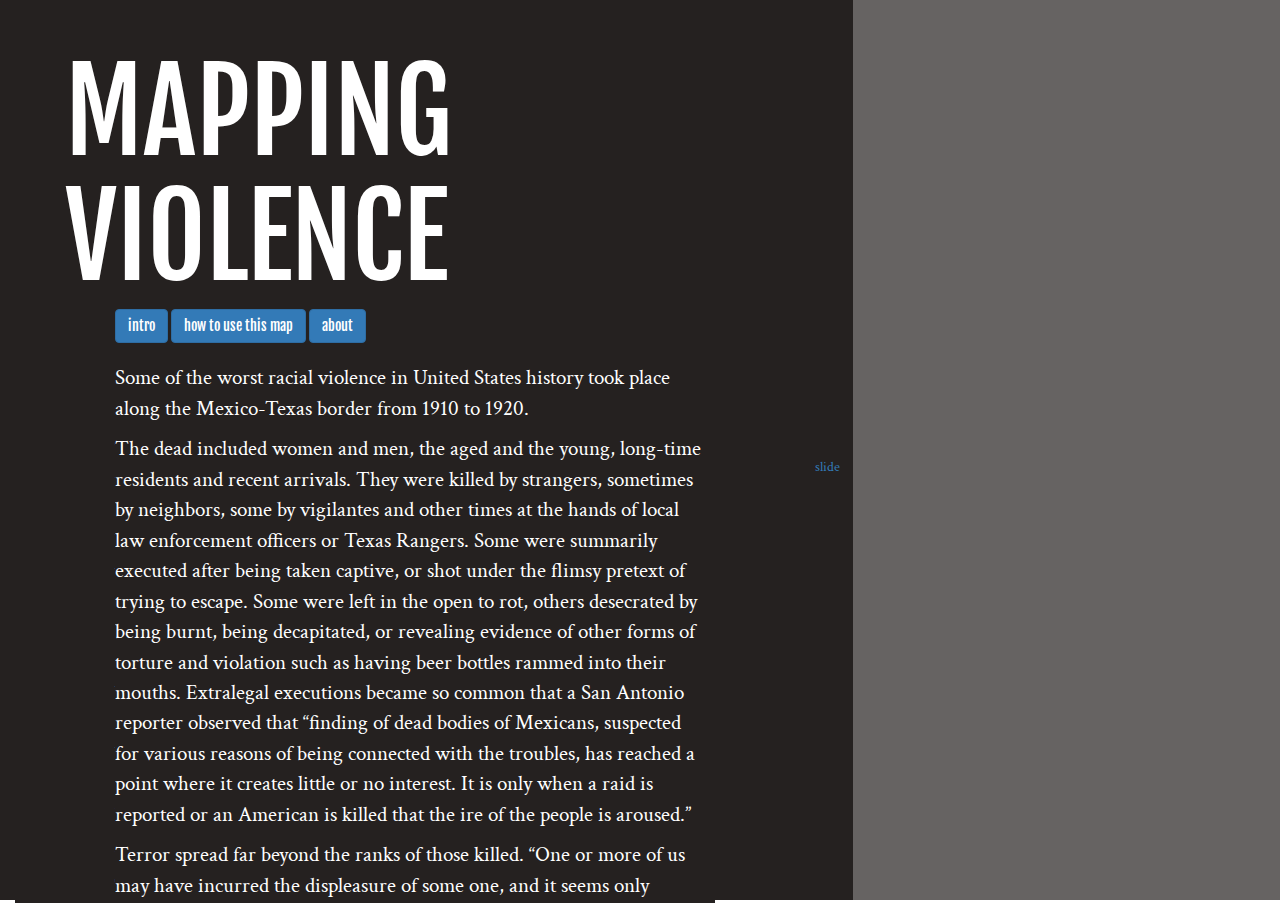
<file: index1.html>
<html> 
	<!-- mapping violence --> 
	<head> 
		<!-- css --> 
		<link rel="stylesheet" href="https://maxcdn.bootstrapcdn.com/bootstrap/3.3.7/css/bootstrap.min.css" type="text/css">
		<link rel="stylesheet" href="https://npmcdn.com/leaflet@1.0.0-rc.3/dist/leaflet.css" />

		<!-- fonts --> 
		<link href="https://fonts.googleapis.com/css?family=Crimson+Text|Fjalla+One" rel="stylesheet">

		<!-- jQuery -->
	    <script src="https://ajax.googleapis.com/ajax/libs/jquery/2.2.4/jquery.min.js"></script>
	    <script src="js/jquery.animate-colors.js"></script>

	    <!-- js --> 
	   	<script src="https://npmcdn.com/leaflet@1.0.0-rc.3/dist/leaflet.js"></script>
	</head> 

	<body> 
		
		<div id="coverPage" class="container-fluid">
			<div id="blackOverlay" class="col-md-12 col-sm-12"> </div> 
			<div id="infoPanel" class="col-md-8 col-sm-10"> 
			 	<h1 class="title"> MAPPING VIOLENCE </h1> 
			 	<div class="buttons"> 
			 		<button type="button" class="btn btn-primary">intro</button>
			 		<button type="button" class="btn btn-primary">how to use this map</button>
			 		<button type="button" class="btn btn-primary">about</button>
			 	</div> 
			 	<div id="introduction" class="infoScroll"> 
			 		<p> Some of the worst racial violence in United States history took place along the Mexico-Texas border from 1910 to 1920. </p> 

					<p>The dead included women and men, the aged and the young, long-time residents and recent arrivals.  They were killed by strangers, sometimes by neighbors, some by vigilantes and other times at the hands of local law enforcement officers or Texas Rangers.  Some were summarily executed after being taken captive, or shot under the flimsy pretext of trying to escape.  Some were left in the open to rot, others desecrated by being burnt, being decapitated, or revealing evidence of other forms of torture and violation such as having beer bottles rammed into their mouths. Extralegal executions became so common that a San Antonio reporter observed that “finding of dead bodies of Mexicans, suspected for various reasons of being connected with the troubles, has reached a point where it creates little or no interest.  It is only when a raid is reported or an American is killed that the ire of the people is aroused.” </p> 

					<p> Terror spread far beyond the ranks of those killed.  “One or more of us may have incurred the displeasure of some one, and it seems only necessary for that some one to whisper our names to an officer, to have us imprisoned and killed without an opportunity to prove in a fair trial, the falsity of the charges against us,” pleaded residents of Kingsville in a telegram to President Woodrow Wilson in 1916.  “[S]ome of us who sign this petition, may be killed without even knowing the name of him who accuses.  Our privileged denunciators may continue their infamous proceedings — answerable to no one.” </p> 

					<p> Far from being surreptitious, the violence was welcomed, celebrated, and even instigated at the highest levels of society and government.  As decapitated bodies floated down the Rio Grande and thousands fled to Mexico, one Texas paper spoke of “a serious surplus population that needs eliminating.”  Prominent politicians proposed putting all those of Mexican descent into “concentration camps” – and killing any who refused.  For a decade, people would come across skeletons in the south Texas brush, marked with execution-style bullet holes in the backs of their skulls. </p> 

					<p> The true toll will never be known, though scholars from the 1930s to the present have given estimates of from several hundred to five thousand killed. </p> 
			 	</div> 
			 	<div id="howToUseCover" class="infoScroll hidden"> 
			 		<p> write up a "how to use" section </p> 
			 	</div> 
			 	<div id="howToUseSmall" class="smallPanel hidden"> 
			 		<h1> HOW TO USE THIS MAP </hi> 
			 		<p> Each dot represents an incidence of violence </p> 
			 		<p> Click a dot to learn more about an incident </p> 
			 	</div> 
			 	<button type="button" id="slideLeft" class="btn btn-link">slide</button>
			</div> 
			<div id="mapid"> </div>
		</div> 


	</body> 

	<!-- TODO: put in separate doc --> 
	<style> 
		body { 
			font-family: 'Crimson Text', serif;
			-webkit-font-smoothing: antialiased;
		}

		h1 {
			font-family: 'Fjalla One', sans-serif;  
		}

		#mapid {
			height: 100%; 
		/*	position: absolute; */
			z-index: 0; 
		}

		#coverPage { 
			width:100%;
			padding-left: 0px; 
			padding-right: 0px;
			position: relative;
			z-index: 5; 
		}

		#blackOverlay { 
			position: absolute;
			height: 100%;
			z-index: 5; 
			background-color: #252120; 
			opacity: 0.7; 
		}

		#infoPanel { 
			height: 100%;
			position: absolute;
			z-index: 6; 
			background-color: #252120; 
			color: #ffffff;
		}

		.infoScroll { 
			width:700px;
			height:60%;
			overflow:auto;
			background-color: #252120;
			color:white;
			font-family: 'Crimson Text', serif;
			font-size: 16pt;
			margin-top:20px;
			padding-left: 100px; 
			padding-right: 10px;
		}

		#slideLeft { 
			position: absolute;
			right: 0px;
			vertical-align: middle;
			top: 50%;
		}

		.title { 
			font-family: 'Fjalla One', sans-serif;
			padding-top: 30px; 
			padding-left: 50px; 
			font-size: 85pt; 
		}

		.buttons { 
			padding-left: 100px;
			font-family: 'Fjalla One', sans-serif; 
		}

		.smallPanel { 
			color: #252120;
		}
	</style> 

	<!-- TODO: put in separate doc --> 
	<script> 
		var mymap = L.map('mapid').setView([27.4779, -99.5496], 8);
		L.tileLayer('https://api.mapbox.com/styles/v1/ejiao/cirpbdjyr0024g8nflf48lzs6/tiles/256/{z}/{x}/{y}@2x?access_token=pk.eyJ1IjoiZWppYW8iLCJhIjoiY2lycGJjdWc1MGV6ZGZhbThkOXNwNWNqbSJ9.JmvgWwuCzvSBa5ieYUXWtw', {
			attribution: "Map data &copy; © <a href='https://www.mapbox.com/about/maps/'>Mapbox</a> © <a href='http://www.openstreetmap.org/copyright'>OpenStreetMap</a>'", 
		    maxZoom: 18,
		    id: 'ejiao.139c2pig',
		    accessToken: 'pk.eyJ1IjoiZWppYW8iLCJhIjoiY2lycGJjdWc1MGV6ZGZhbThkOXNwNWNqbSJ9.JmvgWwuCzvSBa5ieYUXWtw'
		}).addTo(mymap);

		/* defining our red dot map marker */
		var redDot = L.icon({
		    iconUrl: 'red_circle.png',
		    shadowUrl: '',

		    iconSize:     [10, 10], // size of the icon
		    shadowSize:   [0, 0], // size of the shadow
		    iconAnchor:   [5, 5], // point of the icon which will correspond to marker's location
		    shadowAnchor: [0, 0],  // the same for the shadow
		    popupAnchor:  [5, 5] // point from which the popup should open relative to the iconAnchor
		});

		function loadMarkers() {
			var marker1 = L.marker([27.4779, -99.496], {icon: redDot}).addTo(mymap);
			var marker2 = L.marker([27.2, -98.5496], {icon: redDot}).addTo(mymap);
			var marker3 = L.marker([27.429, -98.246], {icon: redDot}).addTo(mymap);
			var marker4 = L.marker([27.23, -99.496], {icon: redDot}).addTo(mymap);
			L.marker([27.23, -99.56], {icon: redDot}).addTo(mymap);
			L.marker([27.123, -99.26], {icon: redDot}).addTo(mymap);
			L.marker([27.123, -99.26], {icon: redDot}).addTo(mymap);
			L.marker([26.9, -99.1], {icon: redDot}).addTo(mymap);
			L.marker([25.9017, -97.4975], {icon: redDot}).addTo(mymap);
			L.marker([25.9217, -97.675], {icon: redDot}).addTo(mymap);
		}

		$("#slideLeft").on("click", function() { 
			$("#infoPanel").animate({
		        width: '350px',
		        opacity: '0.75',
		        backgroundColor: '#eeeeea'
		    }, "slow");
			$(".title").hide();
			$(".buttons").hide(); 
			$(".infoScroll").hide();
			$("#blackOverlay").fadeOut("slow");
			$("#howToUseSmall").toggle(".hidden");
			loadMarkers();
		});
	</script> 


</html>
</file>
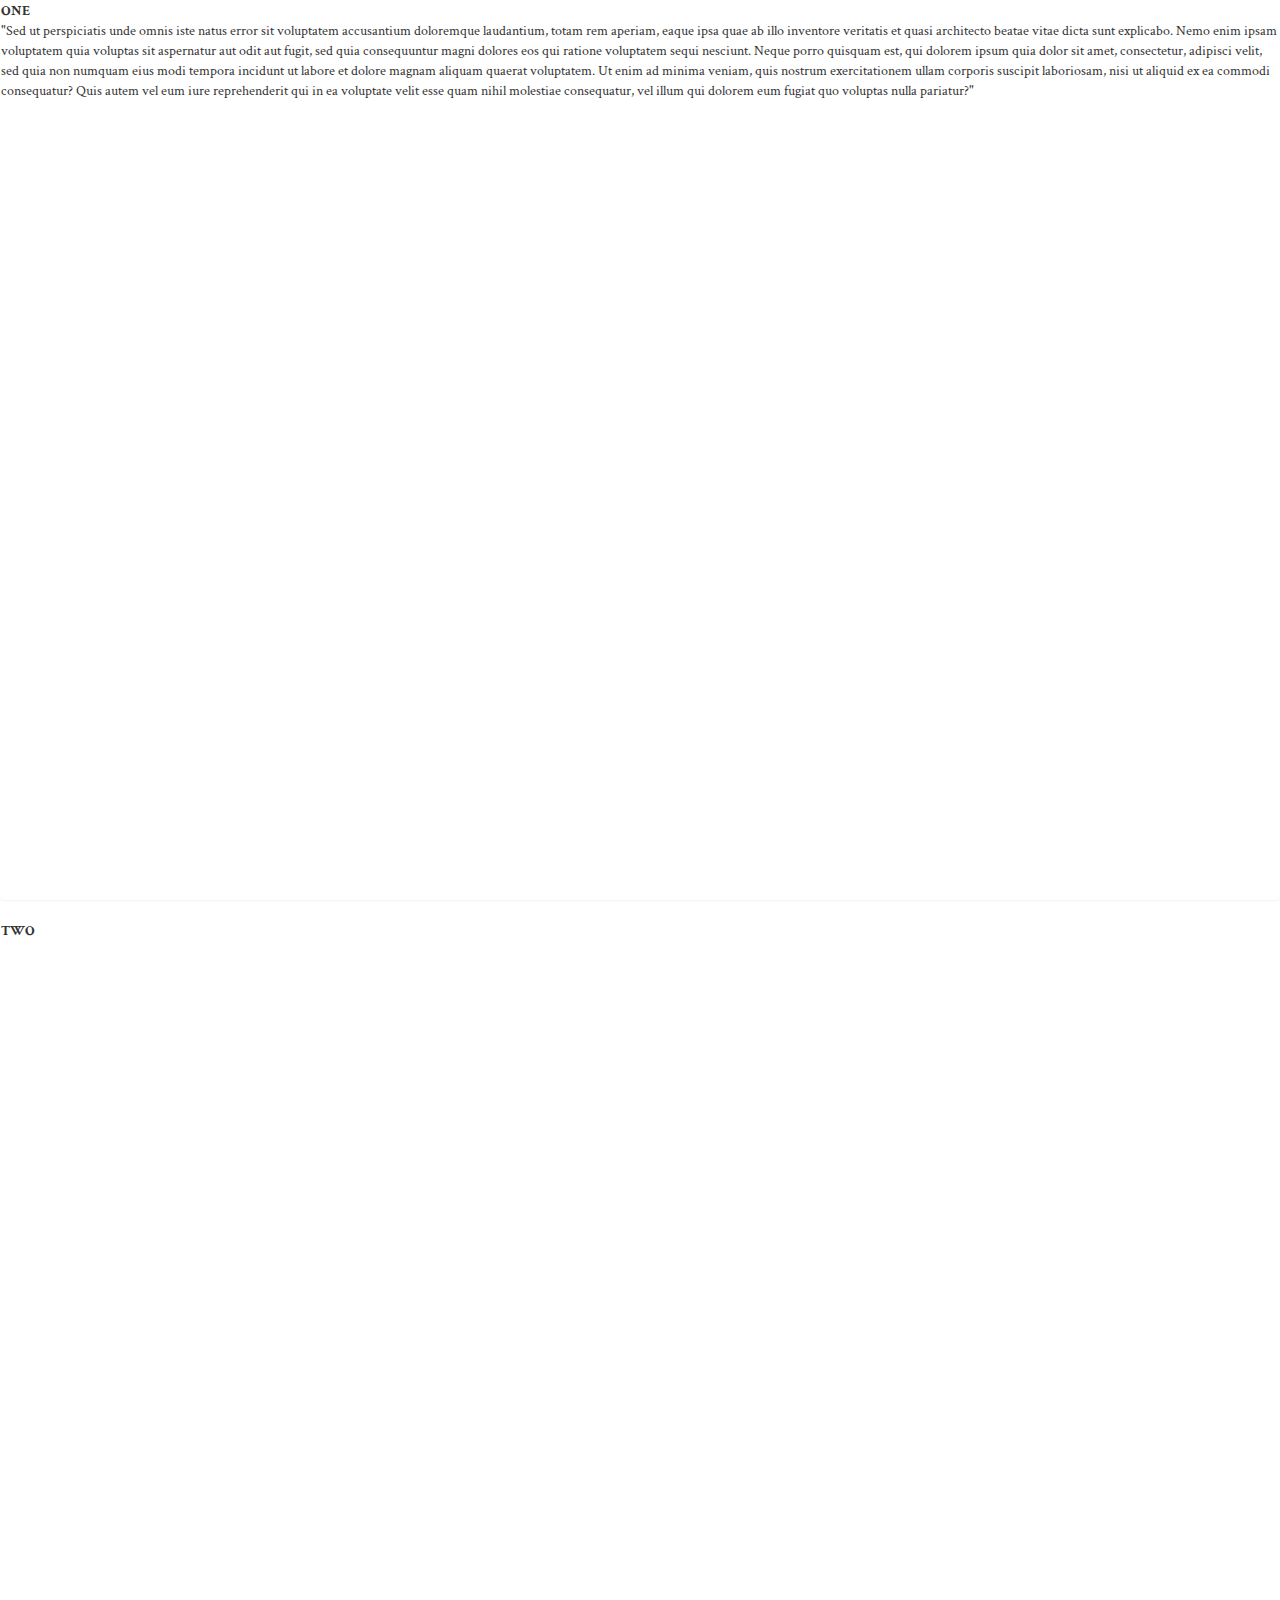
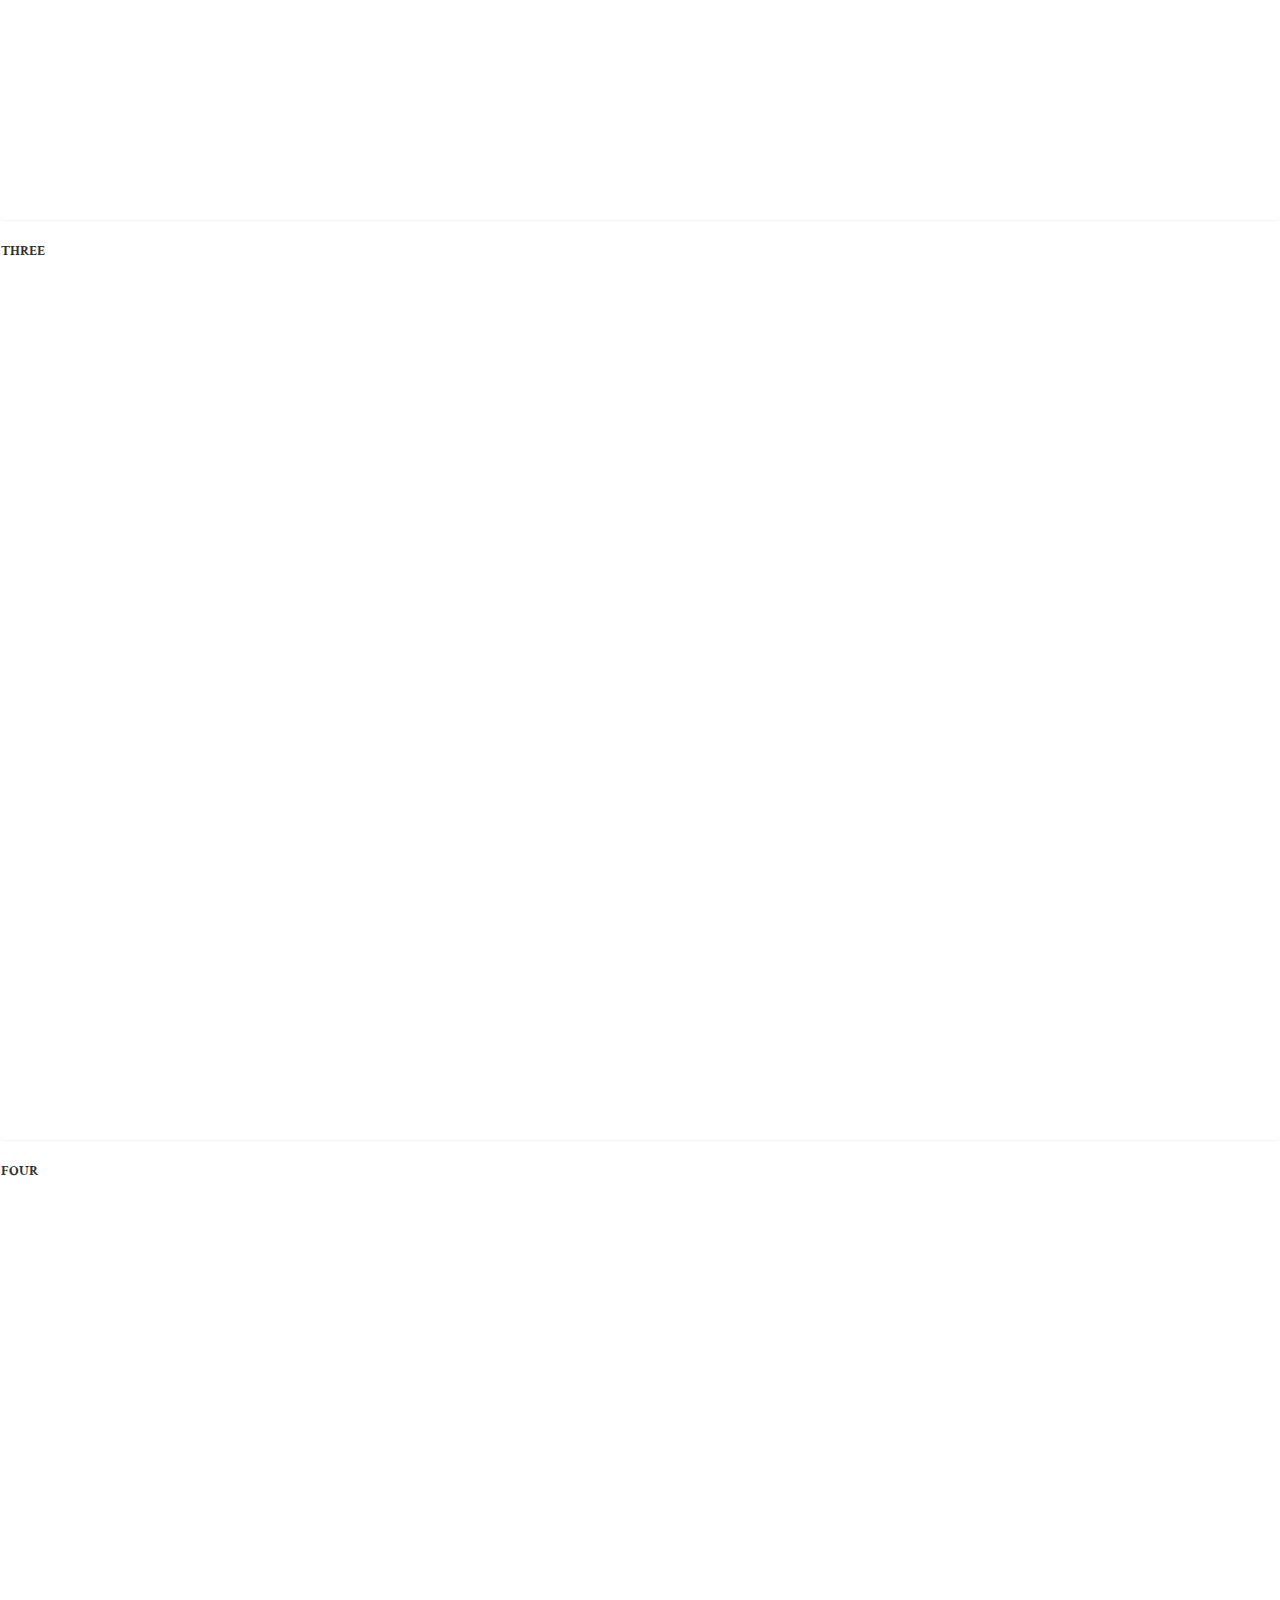
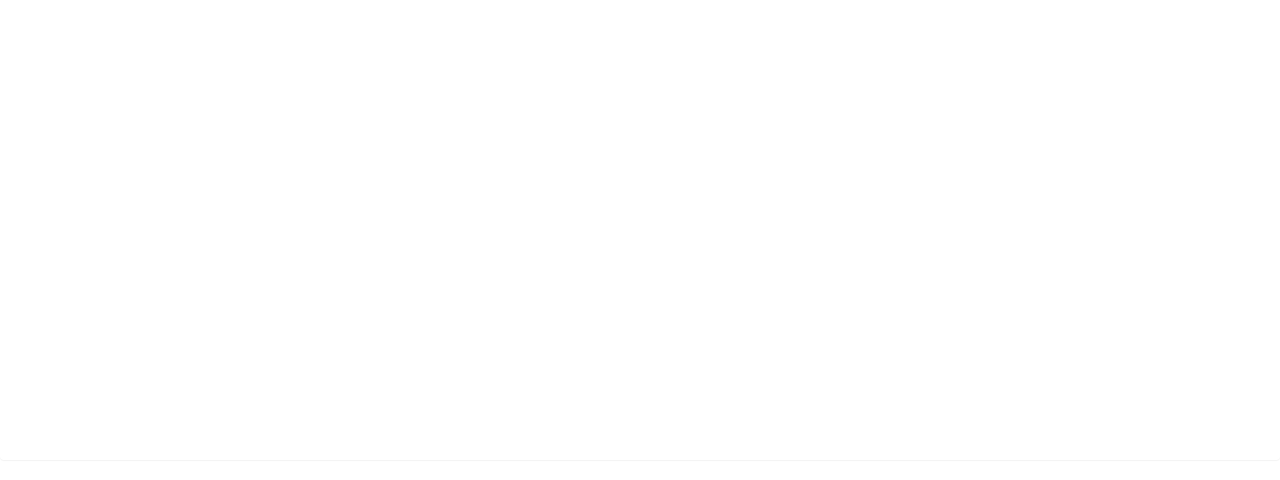
<file: tester.html>
<html> 
	<!-- mapping violence --> 
	<head> 
		<!-- css --> 
		<link rel="stylesheet" href="https://maxcdn.bootstrapcdn.com/bootstrap/3.3.7/css/bootstrap.min.css" type="text/css">
		<link rel="stylesheet" href="https://npmcdn.com/leaflet@1.0.0-rc.3/dist/leaflet.css" />

		<!-- fonts --> 
		<link href="https://fonts.googleapis.com/css?family=Crimson+Text|Fjalla+One" rel="stylesheet">

		<!-- jQuery -->
	    <script src="https://ajax.googleapis.com/ajax/libs/jquery/2.2.4/jquery.min.js"></script>
	    <script src="js/jquery.animate-colors.js"></script>

	    <!-- js --> 
	   	<script src="https://npmcdn.com/leaflet@1.0.0-rc.3/dist/leaflet.js"></script>
	   	<script src="https://maxcdn.bootstrapcdn.com/bootstrap/3.3.7/js/bootstrap.min.js" integrity="sha384-Tc5IQib027qvyjSMfHjOMaLkfuWVxZxUPnCJA7l2mCWNIpG9mGCD8wGNIcPD7Txa" crossorigin="anonymous"></script>

	   	<!-- scroll magic --> 
	   	<script src="js/ScrollMagic.min.js"></script> 

	</head> 

	<body> 
		
		

			 	<section class="panel blue">
					<b>ONE</b>
					<p> "Sed ut perspiciatis unde omnis iste natus error sit voluptatem accusantium doloremque laudantium, totam rem aperiam, eaque ipsa quae ab illo inventore veritatis et quasi architecto beatae vitae dicta sunt explicabo. Nemo enim ipsam voluptatem quia voluptas sit aspernatur aut odit aut fugit, sed quia consequuntur magni dolores eos qui ratione voluptatem sequi nesciunt. Neque porro quisquam est, qui dolorem ipsum quia dolor sit amet, consectetur, adipisci velit, sed quia non numquam eius modi tempora incidunt ut labore et dolore magnam aliquam quaerat voluptatem. Ut enim ad minima veniam, quis nostrum exercitationem ullam corporis suscipit laboriosam, nisi ut aliquid ex ea commodi consequatur? Quis autem vel eum iure reprehenderit qui in ea voluptate velit esse quam nihil molestiae consequatur, vel illum qui dolorem eum fugiat quo voluptas nulla pariatur?" </p> 
				</section>
				<section class="panel turqoise">
					<b>TWO</b>
				</section>
				<section class="panel green">
					<b>THREE</b>
				</section>
				<section class="panel bordeaux">
					<b>FOUR</b>
				</section>
<!-- 
			 
	</body> 

	<!-- TODO: put in separate doc --> 
	<style> 
		body { 
			font-family: 'Crimson Text', serif;
			-webkit-font-smoothing: antialiased;
		}

		h1 {
			font-family: 'Fjalla One', sans-serif;  
		}

		#mapid {
			height: 100%; 
		/*	position: absolute; */
			z-index: 0; 
		}

		#coverPage { 
			width:100%;
			padding-left: 0px; 
			padding-right: 0px;
			position: relative;
			z-index: 5; 
		}

		#blackOverlay { 
			position: absolute;
			height: 100%;
			z-index: 5; 
			background-color: #252120; 
			opacity: 0.3; 
		}

		#infoPanel { 
			height: 100%;
			position: absolute;
			z-index: 6; 
			background-color: #eeeeea; 
			color: #252120;
			opacity: 0.9;
		}

		.infoScroll { 
			width:600px;
			margin: auto;
			height:60%;
			overflow:auto;
			font-family: 'Crimson Text', serif;
			font-size: 16pt;
			margin-top:20px;

		}

		.panel {
			height: 100%;
			width: 100%;
		}

		#slideLeft { 
			position: absolute;
			right: 0px;
			vertical-align: middle;
			top: 50%;
		}

		.title { 
			font-family: 'Fjalla One', sans-serif;
			margin: auto; 
			text-align: center;
			padding-top: 20px; 
		/*	padding-left: 50px;  */
			font-size: 85pt; 
		}

		.buttons { 
			padding-left: 100px;
			font-family: 'Fjalla One', sans-serif; 
		}

		.smallPanel { 
			color: #252120;
		}
	</style> 

	<!-- TODO: put in separate doc --> 
	<script> 

		var mymap = L.map('mapid').setView([27.4779, -99.5496], 8);
		L.tileLayer('https://api.mapbox.com/styles/v1/ejiao/cirpbdjyr0024g8nflf48lzs6/tiles/256/{z}/{x}/{y}@2x?access_token=pk.eyJ1IjoiZWppYW8iLCJhIjoiY2lycGJjdWc1MGV6ZGZhbThkOXNwNWNqbSJ9.JmvgWwuCzvSBa5ieYUXWtw', {
			attribution: "Map data &copy; © <a href='https://www.mapbox.com/about/maps/'>Mapbox</a> © <a href='http://www.openstreetmap.org/copyright'>OpenStreetMap</a>'", 
		    maxZoom: 18,
		    id: 'ejiao.139c2pig',
		    accessToken: 'pk.eyJ1IjoiZWppYW8iLCJhIjoiY2lycGJjdWc1MGV6ZGZhbThkOXNwNWNqbSJ9.JmvgWwuCzvSBa5ieYUXWtw'
		}).addTo(mymap);

		/* defining our red dot map marker */
		var redDot = L.icon({
		    iconUrl: 'red_circle.png',
		    shadowUrl: '',

		    iconSize:     [10, 10], // size of the icon
		    shadowSize:   [0, 0], // size of the shadow
		    iconAnchor:   [5, 5], // point of the icon which will correspond to marker's location
		    shadowAnchor: [0, 0],  // the same for the shadow
		    popupAnchor:  [5, 5] // point from which the popup should open relative to the iconAnchor
		});

		function loadMarkers() {
			var marker1 = L.marker([27.4779, -99.496], {icon: redDot}).addTo(mymap);
			var marker2 = L.marker([27.2, -98.5496], {icon: redDot}).addTo(mymap);
			var marker3 = L.marker([27.429, -98.246], {icon: redDot}).addTo(mymap);
			var marker4 = L.marker([27.23, -99.496], {icon: redDot}).addTo(mymap);
			L.marker([27.23, -99.56], {icon: redDot}).addTo(mymap);
			L.marker([27.123, -99.26], {icon: redDot}).addTo(mymap);
			L.marker([27.123, -99.26], {icon: redDot}).addTo(mymap);
			L.marker([26.9, -99.1], {icon: redDot}).addTo(mymap);
			L.marker([25.9017, -97.4975], {icon: redDot}).addTo(mymap);
			L.marker([25.9217, -97.675], {icon: redDot}).addTo(mymap);
		}

		$(function () { // wait for document ready
			// init
			var controller = new ScrollMagic.Controller({
				globalSceneOptions: {
					triggerHook: 'onLeave'
				}
			});

			// get all slides
			var slides = document.querySelectorAll("section.panel");

			// create scene for every slide
			for (var i=0; i<slides.length; i++) {
				new ScrollMagic.Scene({
					triggerElement: slides[i]
				})
				.setPin(slides[i])
				.addIndicators() // add indicators (requires plugin)
				.addTo(controller);
			}
		});


		$("#slideLeft").on("click", function() { 
			$("#infoPanel").animate({
		        width: '350px',
		        opacity: '0.75',
		        backgroundColor: '#eeeeea'
		    }, "slow");
			$(".title").hide();
			$(".buttons").hide(); 
			$(".infoScroll").hide();
			$("#blackOverlay").fadeOut("slow");
			$("#howToUseSmall").toggle(".hidden");
			loadMarkers();
		});
	</script> 


</html>
</file>
